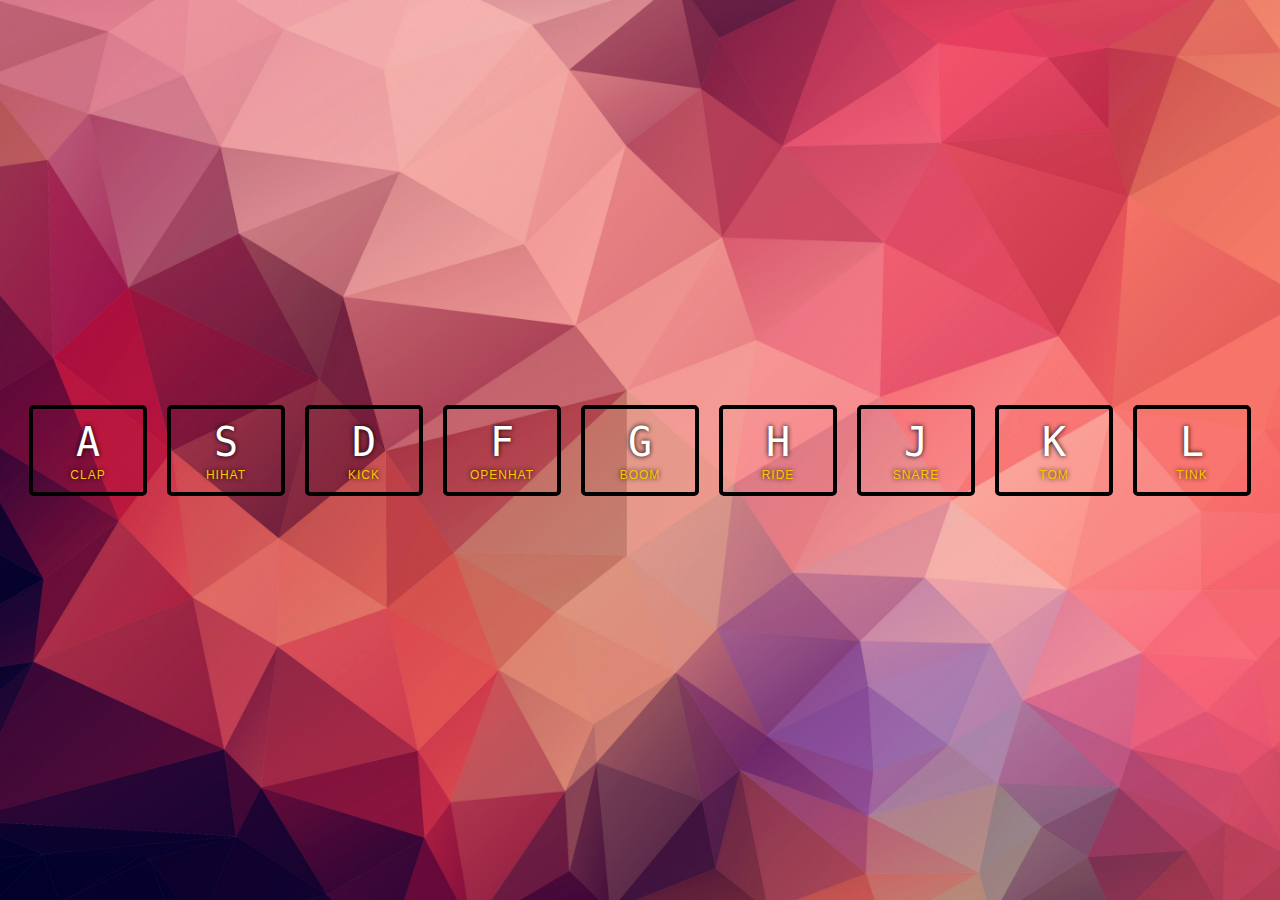
<file: 1. Javascript Drum Kit/index.html>
<!DOCTYPE html>
<html>

<head>
    <meta charset="utf-8" />
    <meta http-equiv="X-UA-Compatible" content="IE=edge">
    <title>Javascript Drum Kit</title>
    <meta name="viewport" content="width=device-width, initial-scale=1">
    <link rel="stylesheet" type="text/css" media="screen" href="main.css" />
    <script src="main.js"></script>
</head>

<body>
    <div class="keys">
        <div data-key="65" class="key">
            <kbd>A</kbd>
            <span class="sound">clap</span>
        </div>
        <div data-key="83" class="key">
            <kbd>S</kbd>
            <span class="sound">hihat</span>
        </div>
        <div data-key="68" class="key">
            <kbd>D</kbd>
            <span class="sound">kick</span>
        </div>
        <div data-key="70" class="key">
            <kbd>F</kbd>
            <span class="sound">openhat</span>
        </div>
        <div data-key="71" class="key">
            <kbd>G</kbd>
            <span class="sound">boom</span>
        </div>
        <div data-key="72" class="key">
            <kbd>H</kbd>
            <span class="sound">ride</span>
        </div>
        <div data-key="74" class="key">
            <kbd>J</kbd>
            <span class="sound">snare</span>
        </div>
        <div data-key="75" class="key">
            <kbd>K</kbd>
            <span class="sound">tom</span>
        </div>
        <div data-key="76" class="key">
            <kbd>L</kbd>
            <span class="sound">tink</span>
        </div>
    </div>

    <audio data-key="65" src="sounds/clap.wav"></audio>
    <audio data-key="83" src="sounds/hihat.wav"></audio>
    <audio data-key="68" src="sounds/kick.wav"></audio>
    <audio data-key="70" src="sounds/openhat.wav"></audio>
    <audio data-key="71" src="sounds/boom.wav"></audio>
    <audio data-key="72" src="sounds/ride.wav"></audio>
    <audio data-key="74" src="sounds/snare.wav"></audio>
    <audio data-key="75" src="sounds/tom.wav"></audio>
    <audio data-key="76" src="sounds/tink.wav"></audio>
</body>

</html>
</file>
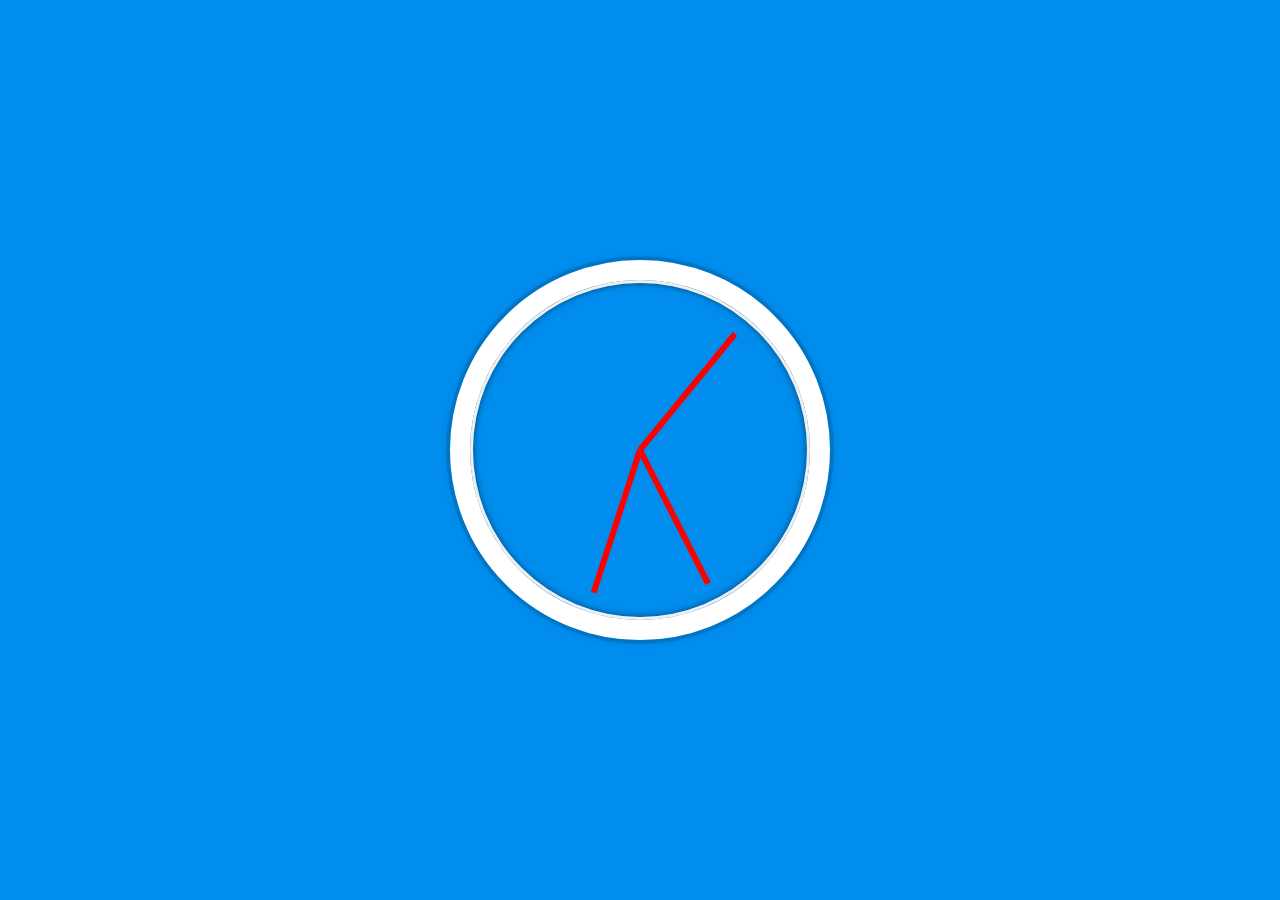
<file: 2. JS and CSS Clock/index.html>
<!DOCTYPE html>
<html>

<head>
    <meta charset="utf-8" />
    <meta http-equiv="X-UA-Compatible" content="IE=edge">
    <title>Clock</title>
    <meta name="viewport" content="width=device-width, initial-scale=1">
    <link rel="stylesheet" type="text/css" media="screen" href="main.css" />
</head>

<body>
    <div class="clock">
        <div class="clock-face">
            <div class="hand hour-clock"></div>
            <div class="hand min-clock"></div>
            <div class="hand sec-clock"></div>
        </div>
    </div>
</body>

<script src="main.js"></script>

</html>
</file>
<file: 1. Javascript Drum Kit/main.css>
html {
    font-size: 10px;
    background: url(./image/Low-Poly\ Backgrounds\ \(2\).JPG);
    background-size: cover;
}

body, html {
    margin: 0;
    padding: 0;
    font-family: sans-serif;
}

.keys {
    display: flex;
    flex: 1;
    min-height: 100vh;
    align-items: center;
    justify-content: center;
}

.key {
    border: .4rem solid black;
    border-radius: .5rem;
    margin: 1rem;
    font-size: 1.5rem;
    padding: 1rem .5rem;
    transition: all .07s ease;
    width: 10rem;
    text-align: center;
    color: white;
    background: transparent;
    text-shadow: 0 0 .5rem black;
}

.playing {
    transform: scale(1.1);
    border-color: #ffc600;
    box-shadow: 0 0 1rem #ffc600;
}

kbd {
    display: block;
    font-size: 4rem;
}

.sound {
    font-size: 1.2rem;
    text-transform: uppercase;
    letter-spacing: .1rem;
    color: #ffc600;
}
</file>
<file: 2. JS and CSS Clock/main.css>
@import url('https://fonts.googleapis.com/css?family=Open+Sans');

html {
    background: #018DED url(http://unsplash.it/1500/1000?image=881&blur=50);
    background-size: cover;
    font-family: 'Open Sans', sans-serif;
    text-align: center;
    font-size: 10px;
}

body {
    margin: 0;
    font-size: 2rem;
    display: flex;
    flex: 1;
    min-height: 100vh;
    align-items: center;
}

.clock {
    width: 30rem;
    height: 30rem;
    border: 20px solid white;
    border-radius: 50%;
    margin: 50px auto;
    position: relative;
    padding: 2rem;
    box-shadow: 0 0 0 4px rgba(0, 0, 0, 0.1),
        inset 0 0 0 3px #EFEFEF,
        inset 0 0 10px black,
        0 0 10px rgba(0, 0, 0, 0.2);
}

.clock-face {
    position: relative;
    width: 100%;
    height: 100%;
    transform: translateY(-3px)
}

.hand {
    width: 50%;
    height: 6px;
    background: red;
    position: absolute;
    top: 50%;
    transform-origin: 100%;
    transform: rotate(90deg);
    transition: all 0.05s;
    transition-timing-function: cubic-bezier(0.1, 2.7, 0.58, 1);
}
</file>
